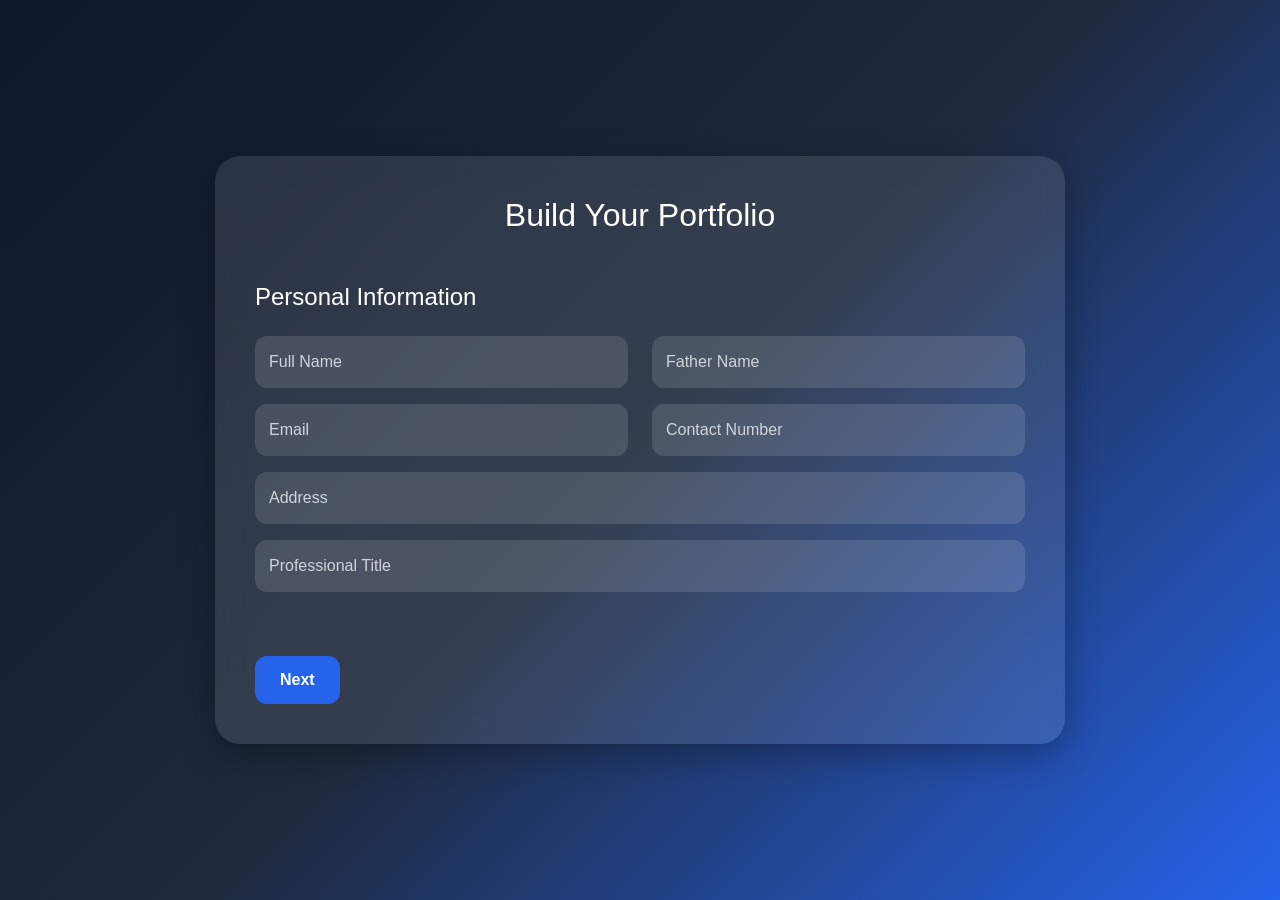
<file: builder.html>
<!DOCTYPE html>
<html>
<head>

    <title>Portfolio Builder</title>

    <meta charset="UTF-8">
    <meta name="viewport" content="width=device-width, initial-scale=1">

    <link href="https://cdn.jsdelivr.net/npm/bootstrap@5.3.3/dist/css/bootstrap.min.css" rel="stylesheet">

    <style>

        body{
            background: linear-gradient(135deg,#0f172a,#1e293b,#2563eb);
            min-height:100vh;
            font-family:Arial,sans-serif;
            display:flex;
            align-items:center;
            justify-content:center;
            padding:30px;
        }

        .builder-card{
            width:100%;
            max-width:850px;
            background:rgba(255,255,255,0.1);
            backdrop-filter:blur(15px);
            border-radius:25px;
            padding:40px;
            color:white;
            box-shadow:0 10px 35px rgba(0,0,0,0.3);
        }

        .step{
            display:none;
        }

        .step.active{
            display:block;
        }

        .form-control{
            background:rgba(255,255,255,0.12);
            border:none;
            color:white;
            border-radius:12px;
            padding:14px;
        }

        .form-control:focus{
            background:rgba(255,255,255,0.2);
            box-shadow:none;
            color:white;
        }

        .form-control::placeholder{
            color:#d1d5db;
        }

        .btn-custom{
            background:#2563eb;
            border:none;
            color:white;
            padding:12px 25px;
            border-radius:12px;
            transition:0.3s;
            font-weight:600;
        }

        .btn-custom:hover{
            background:#1d4ed8;
        }

        .skill-card{
            background:rgba(255,255,255,0.12);
            padding:12px 18px;
            border-radius:12px;
            margin-bottom:12px;
            display:flex;
            justify-content:space-between;
            align-items:center;
        }

        .add-btn{
            background:#2563eb;
            border:none;
            color:white;
            width:35px;
            height:35px;
            border-radius:50%;
            font-size:20px;
        }

        .selected-skill{
            background:#1d4ed8;
            display:inline-block;
            padding:8px 15px;
            border-radius:30px;
            margin:5px;
        }

        textarea{
            resize:none;
        }

    </style>

</head>

<body>

<div class="builder-card">

    <h2 class="text-center mb-5">
        Build Your Portfolio
    </h2>

    <form id="portfolioForm">

        <!-- STEP 1 -->

        <div class="step active">

            <h4 class="mb-4">Personal Information</h4>

            <div class="row">

                <div class="col-md-6 mb-3">
                    <input type="text" id="name" class="form-control" placeholder="Full Name">
                </div>

                <div class="col-md-6 mb-3">
                    <input type="text" id="fatherName" class="form-control" placeholder="Father Name">
                </div>

                <div class="col-md-6 mb-3">
                    <input type="email" id="email" class="form-control" placeholder="Email">
                </div>

                <div class="col-md-6 mb-3">
                    <input type="text" id="contact" class="form-control" placeholder="Contact Number">
                </div>

                <div class="col-md-12 mb-3">
                    <input type="text" id="address" class="form-control" placeholder="Address">
                </div>

                <div class="col-md-12 mb-3">
                    <input type="text" id="title" class="form-control" placeholder="Professional Title">
                </div>

            </div>

        </div>

        <!-- STEP 2 -->

        <div class="step">

            <h4 class="mb-4">Skills</h4>

            <div id="skillsList"></div>

            <div class="mt-4">

                <input type="text"
                       id="customSkill"
                       class="form-control"
                       placeholder="Add your own skill">

                <button type="button"
                        class="btn-custom mt-3"
                        id="addCustomSkill">
                    Add Skill
                </button>

            </div>

            <div class="mt-4">

                <h5>Selected Skills</h5>

                <div id="selectedSkills"></div>

            </div>

        </div>

        <!-- STEP 3 -->

<!-- STEP 3 -->

<div class="step">

    <h4 class="mb-4">Education</h4>

    <!-- Matric -->

    <div class="mb-4">

        <h5>Matric</h5>

        <input type="text"
               id="matricSchool"
               class="form-control mb-3"
               placeholder="School Name">

        <input type="text"
               id="matricBoard"
               class="form-control mb-3"
               placeholder="Board">

        <input type="text"
               id="matricGrade"
               class="form-control mb-3"
               placeholder="Grade / Marks">

        <input type="text"
               id="matricYear"
               class="form-control"
               placeholder="Passing Year">

    </div>

    <!-- Intermediate -->

    <div class="mb-4">

        <h5>Intermediate</h5>

        <input type="text"
               id="interCollege"
               class="form-control mb-3"
               placeholder="College Name">

        <input type="text"
               id="interType"
               class="form-control mb-3"
               placeholder="FSC / ICS / ICOM">

        <input type="text"
               id="interGrade"
               class="form-control mb-3"
               placeholder="Grade">

        <input type="text"
               id="interYear"
               class="form-control"
               placeholder="Passing Year">

    </div>

    <!-- University -->

    <div>

        <h5>University</h5>

        <input type="text"
               id="uniName"
               class="form-control mb-3"
               placeholder="University Name">

        <input type="text"
               id="uniDegree"
               class="form-control mb-3"
               placeholder="BS Degree">

        <input type="text"
               id="uniCgpa"
               class="form-control mb-3"
               placeholder="CGPA">

        <input type="text"
               id="uniYear"
               class="form-control"
               placeholder="Passing Year">

    </div>

</div>
        <!-- STEP 4 -->

<!-- STEP 4 -->

<div class="step">

    <h4 class="mb-4">Projects</h4>

    <div id="projectsContainer">

        <div class="project-box mb-4">

            <input type="text"
                   class="form-control mb-3 project-name"
                   placeholder="Project Name">

            <textarea
                   class="form-control mb-3 project-description"
                   rows="3"
                   placeholder="Project Description"></textarea>

            <input type="text"
                   class="form-control mb-3 project-tech"
                   placeholder="Technologies Used">

            <input type="text"
                   class="form-control project-link"
                   placeholder="Project Link">

        </div>

    </div>

    <button type="button"
            class="btn-custom mt-3"
            id="addProjectBtn">

        Add Another Project

    </button>

</div>

        <!-- STEP 5 -->

        <div class="step">

            <h4 class="mb-4">Bio / About</h4>

            <textarea id="about"
                      rows="8"
                      class="form-control"
                      placeholder="Tell us about yourself"></textarea>

        </div>

        <!-- Buttons -->

        <div class="d-flex justify-content-between mt-5">

            <button type="button"
                    class="btn-custom"
                    id="prevBtn">
                Previous
            </button>

            <button type="button"
                    class="btn-custom"
                    id="nextBtn">
                Next
            </button>

        </div>

    </form>

</div>

<script src="js/builder.js"></script>

</body>
</html>
</file>
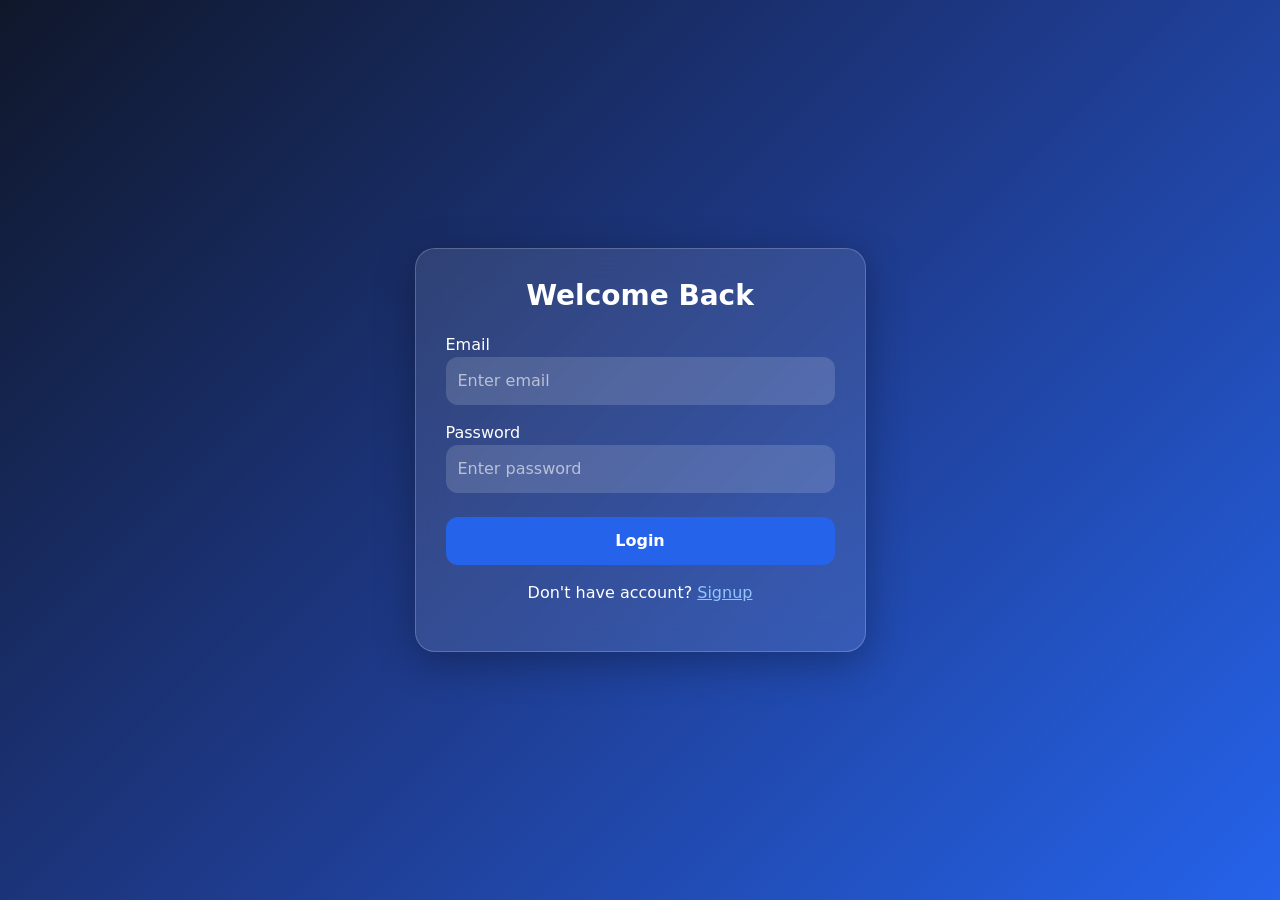
<file: login.html>
<!DOCTYPE html>
<html>
<head>
    <title>Login</title>

    <link href="https://cdn.jsdelivr.net/npm/bootstrap@5.3.3/dist/css/bootstrap.min.css" rel="stylesheet">

    <style>
        body{
            background: linear-gradient(135deg, #0f172a, #1e3a8a, #2563eb);
            min-height: 100vh;
            display: flex;
            align-items: center;
            justify-content: center;
        }

        .card{
            background: rgba(255,255,255,0.1);
            backdrop-filter: blur(15px);
            border: 1px solid rgba(255,255,255,0.2);
            border-radius: 20px;
            color: white;
            padding: 30px;
            box-shadow: 0 10px 40px rgba(0,0,0,0.3);
        }

        h3{
            font-weight: 700;
            margin-bottom: 20px;
        }

        .form-control{
            background: rgba(255,255,255,0.15);
            border: none;
            color: white;
            border-radius: 12px;
            padding: 12px;
            transition: 0.3s;
        }

        .form-control::placeholder{
            color: rgba(255,255,255,0.6);
        }

        .form-control:focus{
            background: rgba(255,255,255,0.25);
            box-shadow: none;
            color: white;
            transform: scale(1.02);
        }

        .btn-primary{
            background: #2563eb;
            border: none;
            border-radius: 12px;
            padding: 12px;
            font-weight: 600;
            transition: 0.3s;
        }

        .btn-primary:hover{
            background: #1d4ed8;
            transform: translateY(-2px);
            box-shadow: 0 10px 20px rgba(0,0,0,0.2);
        }

        a{
            color: #93c5fd;
        }

        a:hover{
            color: white;
        }
    </style>
</head>

<body>

<div class="container">

    <div class="row justify-content-center">

        <div class="col-md-5">

            <div class="card">

                <h3 class="text-center">Welcome Back</h3>

                <form id="loginForm">

                    <div class="mb-3">
                        <label>Email</label>
                        <input type="email" id="email" class="form-control" placeholder="Enter email" required>
                    </div>

                    <div class="mb-3">
                        <label>Password</label>
                        <input type="password" id="password" class="form-control" placeholder="Enter password" required>
                    </div>

                    <button class="btn btn-primary w-100 mt-2">
                        Login
                    </button>

                </form>

                <p class="text-center mt-3">
                    Don't have account? <a href="signup.html">Signup</a>
                </p>

            </div>

        </div>

    </div>

</div>

<script src="js/login.js"></script>

</body>
</html>
</file>
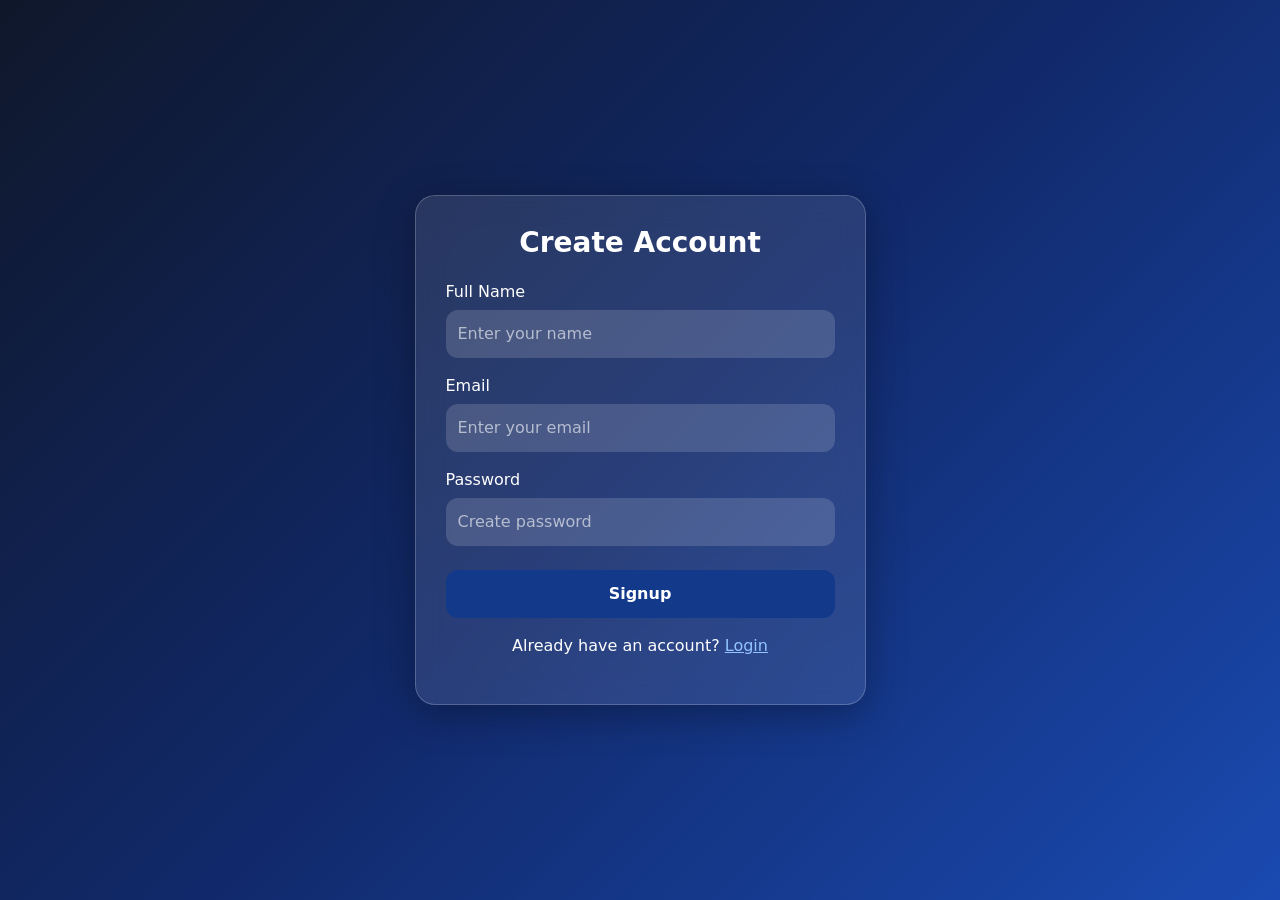
<file: signup.html>
<!DOCTYPE html>
<html>
<head>
    <title>Signup</title>

    <link href="https://cdn.jsdelivr.net/npm/bootstrap@5.3.3/dist/css/bootstrap.min.css" rel="stylesheet">

    <style>
        body{
            background: linear-gradient(135deg, #0f172a, #11296a, #1a4ab1);
            min-height: 100vh;
            display: flex;
            align-items: center;
            justify-content: center;
        }

        .card{
            background: rgba(255,255,255,0.1);
            backdrop-filter: blur(15px);
            border: 1px solid rgba(255,255,255,0.2);
            border-radius: 20px;
            color: white;
            padding: 30px;
            box-shadow: 0 10px 40px rgba(0,0,0,0.3);
        }

        h3{
            font-weight: 700;
            margin-bottom: 20px;
        }

        .form-control{
            background: rgba(255,255,255,0.15);
            border: none;
            color: white;
            border-radius: 12px;
            padding: 12px;
            transition: 0.3s;
        }

        .form-control::placeholder{
            color: rgba(255,255,255,0.6);
        }

        .form-control:focus{
            background: rgba(255,255,255,0.25);
            box-shadow: none;
            color: white;
            transform: scale(1.02);
        }

        label{
            margin-bottom: 6px;
            font-weight: 500;
        }

        .btn-primary{
            background: #13398b;
            border: none;
            border-radius: 12px;
            padding: 12px;
            font-weight: 600;
            transition: 0.3s;
        }

        .btn-primary:hover{
            background: #1d4ed8;
            transform: translateY(-2px);
            box-shadow: 0 10px 20px rgba(0,0,0,0.2);
        }

        a{
            color: #93c5fd;
        }

        a:hover{
            color: white;
        }
    </style>
</head>

<body>

<div class="container">

    <div class="row justify-content-center">

        <div class="col-md-5">

            <div class="card">

                <h3 class="text-center">Create Account</h3>

                <form id="signupForm">

                    <div class="mb-3">
                        <label>Full Name</label>
                        <input type="text" id="name" class="form-control" placeholder="Enter your name" required>
                    </div>

                    <div class="mb-3">
                        <label>Email</label>
                        <input type="email" id="email" class="form-control" placeholder="Enter your email" required>
                    </div>

                    <div class="mb-3">
                        <label>Password</label>
                        <input type="password" id="password" class="form-control" placeholder="Create password" required>
                    </div>

                    <button class="btn btn-primary w-100 mt-2">
                        Signup
                    </button>

                </form>

                <p class="text-center mt-3">
                    Already have an account? <a href="login.html">Login</a>
                </p>

            </div>

        </div>

    </div>

</div>

<script src="js/signup.js"></script>

</body>
</html>
</file>
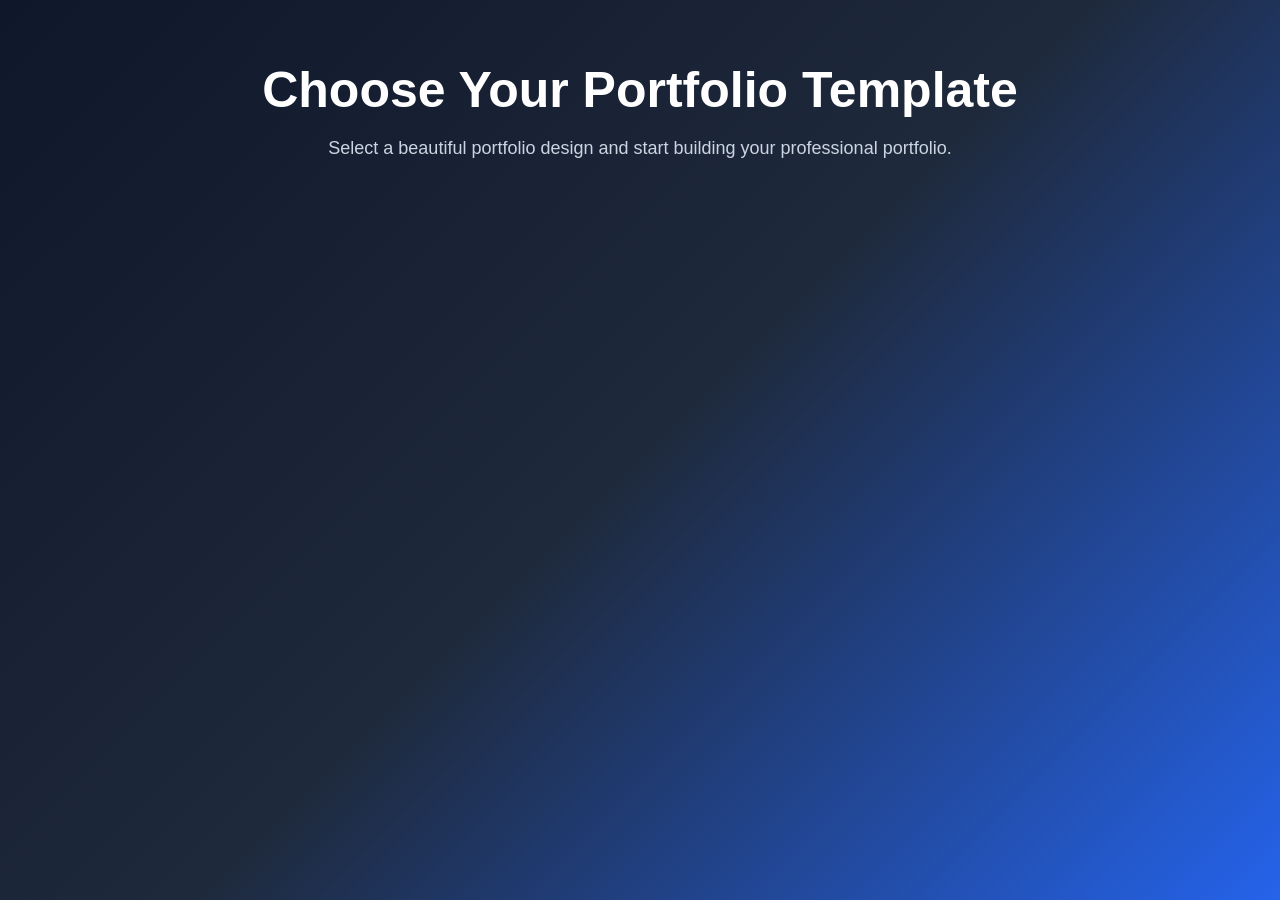
<file: templates.html>
<!DOCTYPE html>
<html>
<head>

    <title>Portfolio Templates</title>

    <meta charset="UTF-8">
    <meta name="viewport" content="width=device-width, initial-scale=1">

    <link href="https://cdn.jsdelivr.net/npm/bootstrap@5.3.3/dist/css/bootstrap.min.css" rel="stylesheet">

    <style>

        body{
            background: linear-gradient(135deg,#0f172a,#1e293b,#2563eb);
            min-height:100vh;
            font-family:Arial,sans-serif;
            padding-bottom:50px;
        }

        .page-title{
            text-align:center;
            color:white;
            padding:60px 20px 30px;
        }

        .page-title h1{
            font-size:50px;
            font-weight:800;
            margin-bottom:15px;
        }

        .page-title p{
            color:#cbd5e1;
            font-size:18px;
        }

        .category-title{
            color:white;
            margin-bottom:25px;
            font-size:32px;
            font-weight:700;
        }

        .template-card{
            background:rgba(255,255,255,0.08);
            backdrop-filter:blur(12px);
            border-radius:20px;
            overflow:hidden;
            transition:0.4s;
            box-shadow:0 10px 30px rgba(0,0,0,0.3);
            border:1px solid rgba(255,255,255,0.15);
            height:100%;
        }

        .template-card:hover{
            transform:translateY(-10px) scale(1.02);
            box-shadow:0 20px 45px rgba(0,0,0,0.45);
        }

        .template-card img{
            width:100%;
            height:220px;
            object-fit:cover;
        }

        .template-content{
            padding:20px;
            text-align:center;
            color:white;
        }

        .template-content h4{
            font-weight:700;
            margin-bottom:12px;
        }

        .template-content p{
            color:#cbd5e1;
            font-size:14px;
            margin-bottom:20px;
        }

        .btn-select{
             background:#2563eb;
            border:none;
            color:white;
            padding:12px 22px;
            border-radius:12px;
            font-weight:600;
            transition:0.3s;
            width:100%;
        }

        .btn-select:hover{
            background:#1d4ed8;
        }

        .template-section{
            margin-top:50px;
        }

    </style>

</head>

<body>

<div class="container">

    <div class="page-title">

        <h1>Choose Your Portfolio Template</h1>

        <p>
            Select a beautiful portfolio design and start building your professional portfolio.
        </p>

    </div>

    <div id="templateList"></div>

</div>

<script src="js/templates.js"></script>

</body>
</html>
</file>
